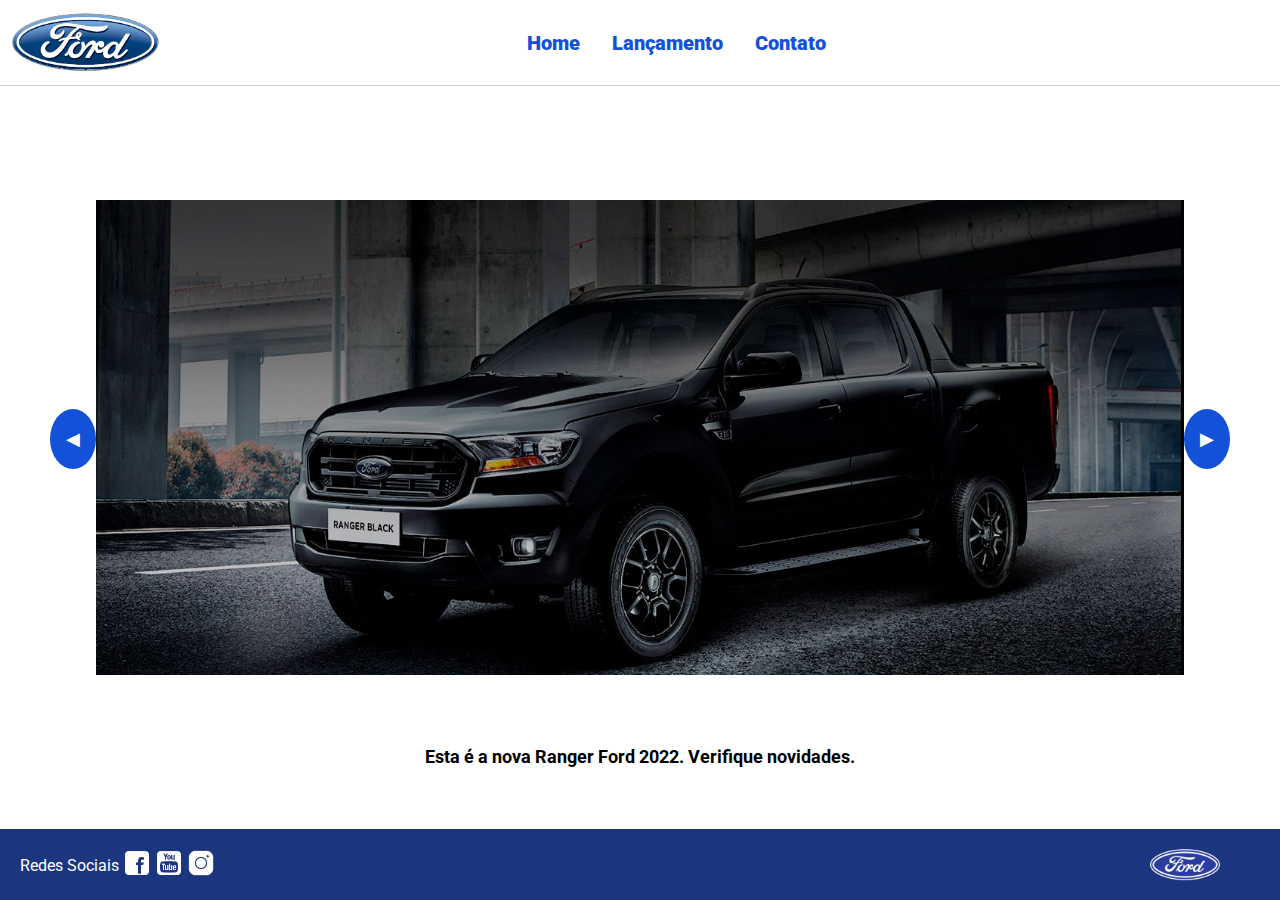
<file: index.html>
<!DOCTYPE html>
<html lang="pt-br">

<head>
    <meta charset="UTF-8">
    <meta http-equiv="X-UA-Compatible" content="IE=edge">
    <meta name="viewport" content="width=device-width, initial-scale=1.0">
    <title>Ford</title>
    <link href="css/reset.css" rel="stylesheet">
    <link href="css/style.css" rel="stylesheet">
    <script src="js/carousel.js"></script>
</head>

<body>
    <header>
        <div>
            <img src="img/logo-ford-256.png" width="150" class="logo" />
        </div>
        <nav>
            <ul>
                <li>
                    <a href="index.html">Home</a>
                </li>
                <li>
                    <a href="lancamento.html">Lançamento</a>
                </li>
                <li>
                    <a href="contato.html">Contato</a>
                </li>
            </ul>
        </nav>

    </header>

    <main>
        <div class="container-carousel">
            <button id="prev-btn" class="carousel-arrow carousel-arrow-left">◀</button>
            <div id="carousel">
            </div>
            <button id="next-btn" class="carousel-arrow carousel-arrow-right">▶</button>
        </div>
        <div id="carousel-title">
        </div>



        <script>
            //insert each image on carousel
            carouselArr.push(new Carousel("imagem_1.jpg", "Esta é a nova Ranger Ford 2022. Verifique novidades.", "lancamento.html"));
            carouselArr.push(new Carousel("imagem_2.jpg", "Ford a nossa história", "#"));
            carouselArr.push(new Carousel("imagem_3.jpg", "Nova Ford Bronco Sport 2022", "lancamento.html"));
            Carousel.Start(carouselArr);
        </script>
    </main>
    <footer>
        <nav id="social">
            <ul>
                <li><span class="redesociais">Redes Sociais</span></li>
                <li><a href="#" title="Facebook"><img src="img/facebook-50.png"></a></li>
                <li><a href="#" title="YouTube"><img src="img/youtube-squared-50.png"></a></li>
                <li><a href="#" title="Instagram"><img src="img/instagram-logo-50.png"></a></li>
            </ul>
        </nav>
        <div>
            <img src="img/ford-96.png" width="70" />
        </div>
    </footer>
</body>

</html>
</file>
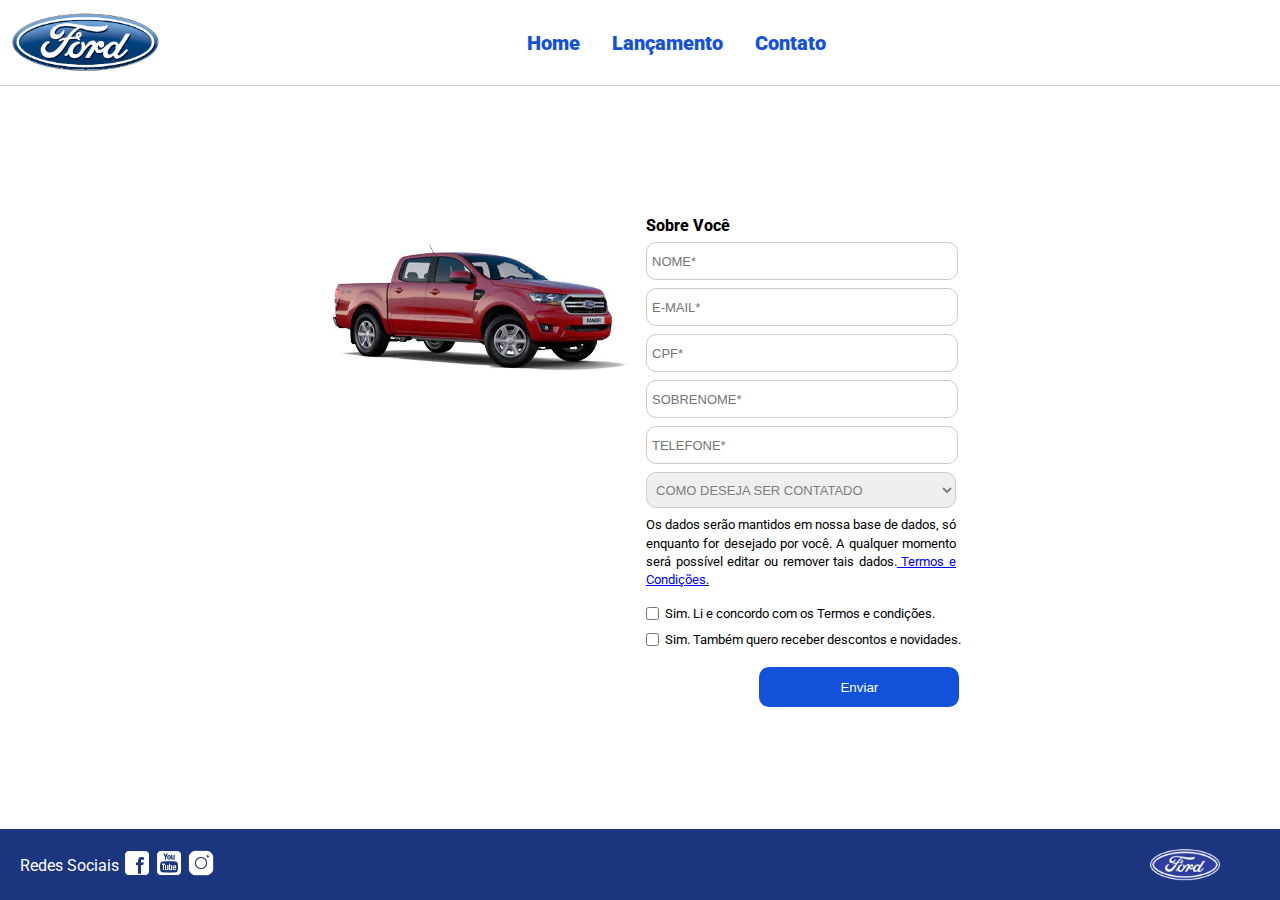
<file: contato.html>
<!DOCTYPE html>
<html lang="pt-br">
<head>
    <meta charset="UTF-8">
    <meta http-equiv="X-UA-Compatible" content="IE=edge">
    <meta name="viewport" content="width=device-width, initial-scale=1.0">
    <title>Ford</title>    
    <link href="css/reset.css" rel="stylesheet">
    <link href="css/style.css" rel="stylesheet">
    <link href="css/form.css" rel="stylesheet">
    <script src="js/form.js"></script>
</head>
<body>
    <header>       
        <div>
            <img src="img/logo-ford-256.png" width="150" class="logo" />
        </div>
        <nav>
            <ul>
                <li>
                    <a href="index.html">Home</a>
                </li>
                <li>
                    <a href="lancamento.html">Lançamento</a>
                </li>
                <li>
                    <a href="contato.html">Contato</a>
                </li>
            </ul>
        </nav>

    </header>
    <main>
        <div class="forms">
            <div>
                <img src="img/xls 2.2 diesel.jpg">
            </div>
            <div>
                <h2 class="titulo">Sobre Você</h2>
                <form onsubmit="Post(event, this);">
                <input type="text" name="nome" placeholder="NOME*" class="fordform" required>
                <input type="text" name="email" placeholder="E-MAIL*" class="fordform" required>
                <input type="text" name="cpf" placeholder="CPF*" class="fordform" required>
                <input type="text" name="sobrenome" placeholder="SOBRENOME*" class="fordform" required>
                <input type="text" name="telefone" placeholder="TELEFONE*" class="fordform" required>
                <select name="contato" class="fordform" required>
                    <option selected>COMO DESEJA SER CONTATADO</option>
                    <option>TELEFONE</option>
                    <option>E-MAIL</option>
                </select>
                <p>Os dados serão mantidos em nossa base de dados, só enquanto for desejado por você. 
                    A qualquer momento será possível editar ou remover tais dados.<a href="https://www.ford.com.br/politica-de-privacidade/" target="_blank" rel="noopener">
                        Termos e Condições.
                    </a></p><br>
                    
                    <div class="checkbox-container">
                        <input type="checkbox" id="agreeTerms" required>
                        <label for="agreeTerms">
                            Sim. Li e concordo com os Termos e condições.
                            
                        </label>
                    </div>
                    
                    <div class="checkbox-container">
                        <input type="checkbox" id="receiveNews">
                        <label for="receiveNews">
                            Sim. Também quero receber descontos e novidades.
                        </label>
                    </div>
                    
                    
                <button type="submit">Enviar</button>
            </form>
            </div>
        </div>
    </main>
    
    <footer>
        <nav id="social">
            <ul>
                <li><span class="redesociais">Redes Sociais</span></li>
                <li><a href="#" title="Facebook"><img src="img/facebook-50.png"></a></li>
                <li><a href="#" title="YouTube"><img src="img/youtube-squared-50.png"></a></li>
                <li><a href="#" title="Instagram"><img src="img/instagram-logo-50.png"></a></li>
            </ul>
        </nav>
        <div>
           <img src="img/ford-96.png" width="70"  />
        </div>
    </footer>    
</body>
</html>
</file>
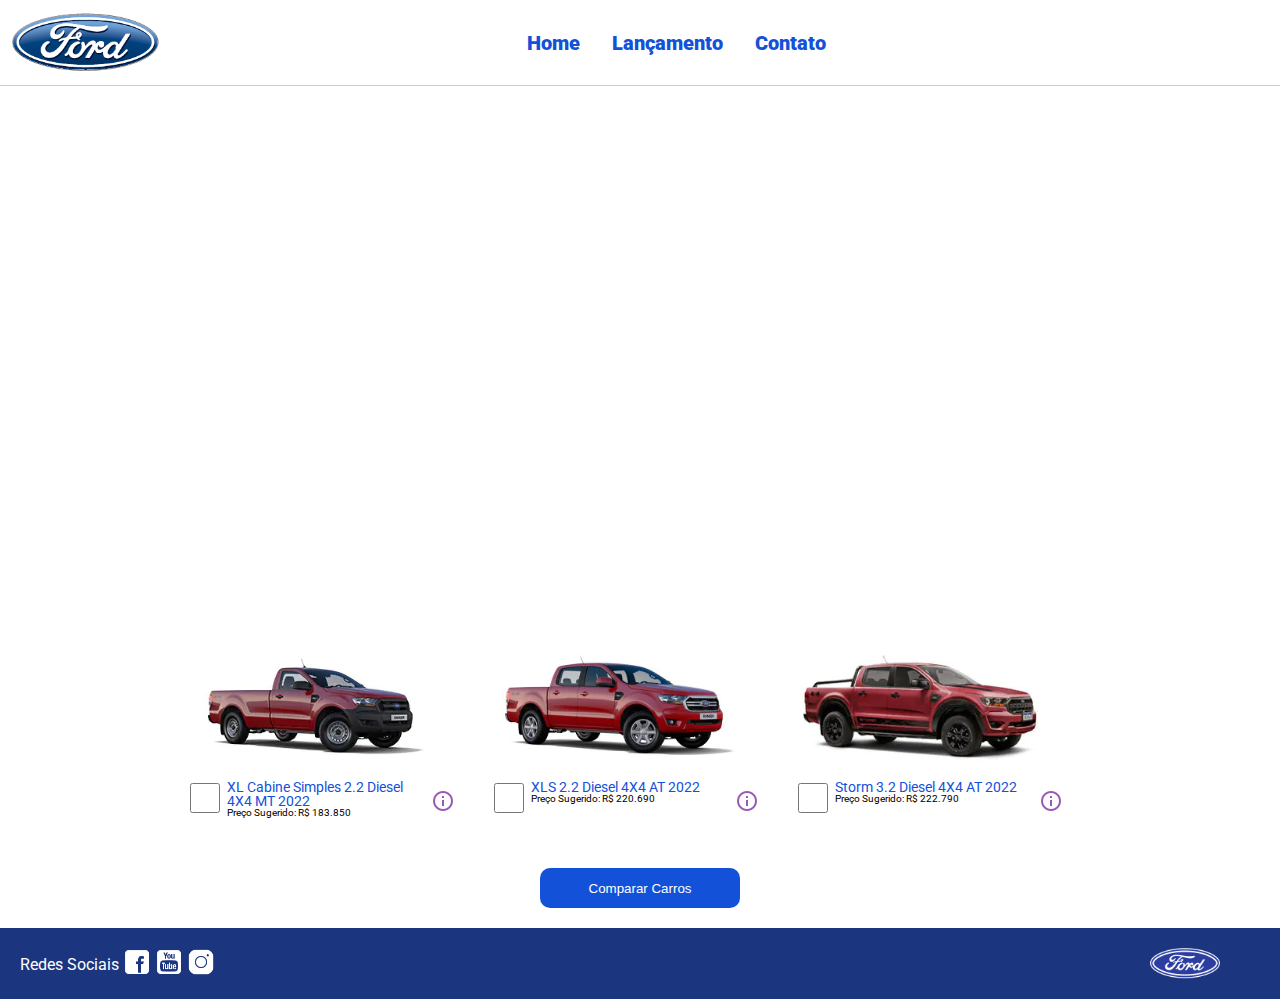
<file: lancamento.html>
<!DOCTYPE html>
<html lang="pt-br">
<head>
    <meta charset="UTF-8">
    <meta http-equiv="X-UA-Compatible" content="IE=edge">
    <meta name="viewport" content="width=device-width, initial-scale=1.0">
    <title>Ford</title>    
    <link href="css/reset.css" rel="stylesheet">
    <link href="css/style.css" rel="stylesheet">
    <link href="css/lancamento.css" rel="stylesheet">
    <script src="js/compare.js"></script>
</head>
<body>
    <header>       
        <div>
            <img src="img/logo-ford-256.png" width="150" class="logo" />
        </div>
        <nav>
            <ul>
                <li>
                    <a href="index.html">Home</a>
                </li>
                <li>
                    <a href="lancamento.html">Lançamento</a>
                </li>
                <li>
                    <a href="contato.html">Contato</a>
                </li>
            </ul>
        </nav>

    </header>
    <main>
        <div>
            <iframe style = "display: block; margin-bottom: 30px; margin-left: auto; margin-right: auto; width: 100%;
            height: 500px;" src="https://www.youtube-nocookie.com/embed/vQsryuNmsL0?controls=0&autoplay=1&modestbranding=0&loop=1&mute=1&rel=0&hd=1" title="YouTube video player" frameborder="0" allow="accelerometer; autoplay; clipboard-write; encrypted-media; gyroscope; picture-in-picture" allowfullscreen></iframe>
        </div>
        <div>
            <ul class="modelcars">
                <li> 
                    <img src="img/XL Cabine.jpg" class="photocar">
                    <div class="infocar">
                        <div>
                            <input type="checkbox" value="car1" class="checkbox" onchange="SetCarToCompare(this, new Car('XL Cabine Simples 2.2 Diesel 4X4 MT 2022', 183850, 511, 1821, 232, 1234, 2.2, 160, 1420, 'Aço Estampado 16', 'img/XL Cabine.jpg'));">
                        </div>
                        <div class="info">
                            <span class="textmodel">XL Cabine Simples 2.2 Diesel 4X4 MT 2022</span>
                            <span class="textprice">Preço Sugerido: R$ 183.850</span>
                        </div>
                        <div>
                            <img src="img/info.png">
                        </div>
                    </div>
                </li>
                <li>
                    <img src="img/xls 2.2 diesel.jpg" class="photocar">
                    <div class="infocar">
                        <div>
                            <input type="checkbox" value="car1" class="checkbox" onchange="SetCarToCompare(this, new Car('XLS 2.2 Diesel 4X4 AT 2022', 220690, 511, 1821, 232, 1076, 2.2, 160, 1180, 'Aço Estampado 16', 'img/xls 2.2 diesel.jpg'));">
                        </div>
                        <div class="info">
                            <span class="textmodel">XLS 2.2 Diesel 4X4 AT 2022</span>
                            <span class="textprice">Preço Sugerido: R$ 220.690</span>
                        </div>
                        <div>
                            <img src="img/info.png">
                        </div>
                    </div>
                </li>
                <li>
                    <img src="img/storm.jpg" class="photocar">
                    <div class="infocar">
                        <div>
                            <input type="checkbox" value="car1" class="checkbox" onchange="SetCarToCompare(this, new Car('Storm 3.2 Diesel 4X4 AT 2022', 222790, 511, 1821, 232, 1040, 3.2, 200, 1180, 'Liga Leve 17', 'img/storm.jpg'));">
                        </div>
                        <div class="info">
                            <span class="textmodel">Storm 3.2 Diesel 4X4 AT 2022</span>
                            <span class="textprice">Preço Sugerido: R$ 222.790</span>
                        </div>
                        <div>
                            <img src="img/info.png">
                        </div>
                    </div>
                </li>
            </ul>
        </div>
        <div style="text-align: center;padding-bottom: 20px;">
            <button type="button" style="height: 40px; width: 200px;" onclick="ShowCompare()">Comparar Carros</button>
        </div> 
    </main>
    <footer>
        <nav id="social">
            <ul>
                <li><span class="redesociais">Redes Sociais</span></li>
                <li><a href="#" title="Facebook"><img src="img/facebook-50.png"></a></li>
                <li><a href="#" title="YouTube"><img src="img/youtube-squared-50.png"></a></li>
                <li><a href="#" title="Instagram"><img src="img/instagram-logo-50.png"></a></li>
            </ul>
        </nav>
        <div>
           <img src="img/ford-96.png" width="70"  />
        </div>
    </footer> 
    <div id="compare">
        <table>
            <tbody>
            <tr >
            <td>&nbsp;</td>
            <td id="compare_image_0"></td>
            <td id="compare_image_1"></td>
            </tr>
            <tr >
            <td>Modelo</td>
            <td id="compare_modelo_0"></td>
            <td id="compare_modelo_1"></td>
            </tr>
            <tr >
            <td>Altura da ca&ccedil;amba (mm)</td>
            <td id="compare_alturacacamba_0"></td>
            <td id="compare_alturacacamba_1"></td>
            </tr>
            <tr >
            <td >Altura do ve&iacute;culo (mm)</td>
            <td id="compare_alturaveiculo_0"></td>
            <td id="compare_alturaveiculo_1"></td>
            </tr>
            <tr>
            <td>Altura livre do solo (mm)</td>
            <td id="compare_alturasolo_0"></td>
            <td id="compare_alturasolo_1"></td>
            </tr>
            <tr >
            <td >Capacidade de carga (Kg)</td>
            <td id="compare_capacidadecarga_0"></td>
            <td id="compare_capacidadecarga_1"></td>
            </tr>
            <tr >
            <td >Motor</td>
            <td id="compare_motor_0"></td>
            <td id="compare_motor_1"></td>
            </tr>
            <tr >
            <td >Pot&ecirc;ncia (cv)</td>
            <td id="compare_potencia_0"></td>
            <td id="compare_potencia_1"></td>
            </tr>
            <tr >
            <td >Volume de ca&ccedil;amba (L)</td>
            <td id="compare_volumecacamba_0"></td>
            <td id="compare_volumecacamba_1"></td>
            </tr>
            <tr >
            <td >Roda</td>
            <td id="compare_roda_0"></td>
            <td id="compare_roda_1"></td>
            </tr>
            <tr >
            <td >Pre&ccedil;o</td>
            <td id="compare_preco_0"></td>
            <td id="compare_preco_1"></td>
            </tr>
            </tbody>
            
        </table>
        <div style="text-align: center;padding-bottom: 20px;">
            <button type="button" style="height: 40px; width: 200px;" onclick="HideCompare()">Fechar</button>
        </div> 
    </div>   
</body>
</html>
</file>
<file: css/style.css>
@import url('https://fonts.googleapis.com/css2?family=Roboto:wght@300&display=swap');

body {
    background: #FFFFFF;
    height: 100%;
    font-family: 'Roboto', sans-serif;
}

html {
    height: 100%;
}

div#carousel {
    height: 150%;
    width: 100%;
    max-height: 650px;
    -webkit-transition: all .3s ease-in-out;
    -moz-transition: all .3s ease-in-out;
    transition: opacity 0.5s ease-in-out;
}

div#carousel-title a {
    text-decoration: none;
}

div#carousel-title {
    display: block;
    background-color: transparent;
    text-align: center;
    margin-top: 10px;
    margin-bottom: 10px;
    font-weight: bold;
}

header ul {
    text-align: center;
    margin-left: auto;
    margin-right: auto;
    display: block;
}

ul {
    display: inline-block;
}

header {
    background: #FFFFFF;
    border-bottom: 1px solid #ccc;
    margin-bottom: 10px;
    padding: 10px;
}

header div {
    display: inline;
    vertical-align: middle;
}

header nav {
    display: inline-block;
    vertical-align: middle;
    width: 80vw;
}

header nav a {
    color: #1351d8;
    font-size: 20px;
    text-decoration: none;
    font-weight: 900;
    margin-left: 14px;
    margin-right: 14px;
}

header nav a:hover {
    color: #1b357e;
    text-decoration: none;
    font-weight: 900;
}

nav li {
    display: inline;
    list-style: none;
}

main {
    min-height: calc(100% - 167px);
    display: flex;
    flex-direction: column;
    justify-content: center;
    gap: 10px;
}

nav#social {
    display: inline;
    width: 80%;
}

nav#social ul img {
    width: 28px;
}

span.redesociais {
    color: #ffffff;
    vertical-align: super;
}

footer {
    background: #1B357E;
    padding: 20px;
}

footer div {
    display: inline;
    float: right;
    margin-right: 40px;
}

button:hover {
    background: #1b357e;
}

button {
    background: #1351d8;
    color: #fff;
    border: 0px;
    border-radius: 10px;
}

/* ============================= */
/*      CARROSSEL COM BOTÕES     */
/* ============================= */

#carousel {
    width: 100%;
    text-align: center;
    object-fit: cover;
    height: 100%;
}

#carousel img {
    width: 85vw;
    height: 100%;
    object-fit: cover;
    object-position: center;
}

/* Título abaixo da imagem */
#carousel-title {
    text-align: center;
    font-size: 18px;
    color: #333;
    font-weight: bold;
    margin-top: 15px;
}

.container-carousel {
    display: flex;
    padding: 50px;
    align-items: center;
}

#prev-btn,
#next-btn {
   background-color: #1351d8;
   width: 60px;
   height: 60px;
   border-radius: 50%;
   display: flex;
   align-items: center;
   justify-content: center;
   cursor: pointer;
   font-size: 18px;
   transition: all 0.3 ease-in-out;
}


#prev-btn:hover,
#next-btn:hover {
    transform: scale(1.1);
}

/* Responsivo */
@media (max-width: 768px) {
    #carousel img {
        height: 250px;
    }

    .nav-btn {
        font-size: 20px;
        padding: 6px 10px;
    }
}
</file>
<file: css/form.css>
.fordform {
    display: block;
    width: 300px;
    border: 1px solid #cccccc;
    border-radius: 10px;
    height: 26px;
    margin: 8px;
    font-size: 13px;
    padding: 5px;
}

select.fordform {
    width: 310px;
    height: 36px;
    color: #807d7d;
}

input:focus-visible {
    outline: none;
}

select:focus-visible {
    outline: none;
}

main div {
    display: inline-block;
    vertical-align: top;
    text-align: left;
    
}

.forms {
    display: block;
    text-align: center;
}

h2 {
    text-align: left;
    font-weight: 800;
}


button {
    width: 200px;
    height: 40px;
    margin-top: 10px;
    align-self: flex-end; /* ou center se quiser centralizado */
    margin-left: 37%;
}


.titulo {
    margin-left: 8px;
}

p {
    text-align: justify;
    margin-left: 8px;
    font-size: 13px;
    line-height: 1.4;
    width: 310px; /* opcional: limita a largura pra ficar mais bonito */
  }
  

  .checkbox-container {
    display: flex;
    align-items: flex-start; /* Alinha o checkbox com o topo do texto */
    gap: 6px; /* Espaço entre o checkbox e o texto */
    margin-left: 8px;
    margin-bottom: 8px;
}

.checkbox-container label {
    font-size: 13px;
    line-height: 1.4;
}

input[type="checkbox"] {
    width: 13px;
    height: 13px;
    margin: 0; /* Remove o margin-left antigo */
    margin-top: 2px; /* Pequeno ajuste vertical se necessário */
    border: 1px solid #1b357e;
}
</file>
<file: css/lancamento.css>
ul.modelcars {
    display: block;
    text-align: center;
    margin-bottom: 40px;
}

ul.modelcars li {
    display: inline-block;
    text-align: left;
    width: 300px;
    vertical-align: top;
}

img.photocar {
    display: block;
    width: 250px;
}

.checkbox {
    width: 30px;
    height: 30px;
    border: 1px solid #1b357e;
}

.infocar div {
    display: inline-block;
}

.info {
    width: 200px;
    vertical-align: top;
}

.textmodel {
    display: block;
    text-align: left;
    font-size: 14px;
    color: #1351d8;
    
}
.textprice {
    display: block;
    text-align: left;
    font-size: 10px;
}

table {
    border-collapse: collapse;
    width: 80%;
    margin-left: auto;
    margin-right: auto;
    margin-top: 2vh;
    margin-bottom: 10px;
  }
  
  th, td {
    text-align: left;
    padding: 8px;
  }

  td:nth-child(1) {  
    font-weight: 700;
    width: 40%;
  }

  tr:nth-child(even) {background-color: #f2f2f2;}

div#compare {
    position: absolute;
    display: none;
    width: 50vw;
    max-width: 800px;
    min-width: 400px;
    height: 80vh;
    max-height: 700px;
    min-height: 350px;
    background: #fff;
    top: calc(100vh - 80%);
    left: 25vw;
    border-radius: 10px;
    padding: 10px;
    -webkit-box-shadow: 1px 1px 6px 0px rgb(0 0 0 / 34%);
    box-shadow: 1px 1px 6px 0px rgb(0 0 0 / 34%);
}
</file>
